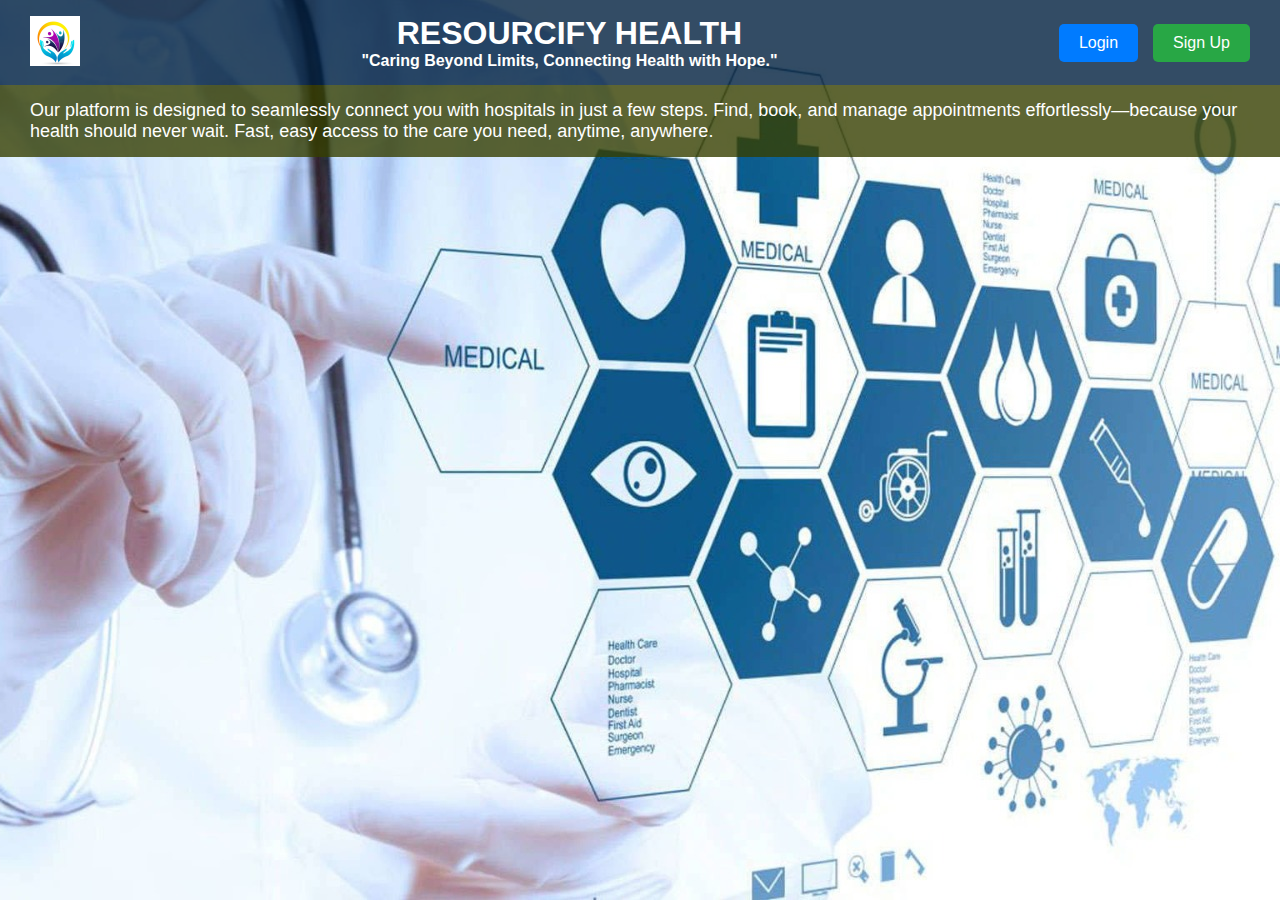
<file: index.html>
<!DOCTYPE html>
<html lang="en">
<head>
    <meta charset="UTF-8">
    <meta name="viewport" content="width=device-width, initial-scale=1.0">
    <link rel="stylesheet" href="styles.css">
    <title>RESOURCIFY HEALTH</title>
</head>
<body>
    <header>
        <div class="logo">
            <img src="logo.png" alt="Hospital Logo" />
        </div>
        <div style="text-align: center;"><h1>RESOURCIFY HEALTH</h1>
            <h4>"Caring Beyond Limits, Connecting Health with Hope."</h4>
        </div>
        <div class="auth-buttons">
            <a href="login1.html"><button class="login">Login</button></a>
            <button class="signup">Sign Up</button>
        </div>
    </header>
    <div class="about">Our platform is designed to seamlessly connect you with hospitals in just a few steps. Find, book, and manage appointments
         effortlessly—because your health should never wait. Fast, easy access 
         to the care you need, anytime, anywhere.   
    </div>
    
        
    
    
</body>
</html>
</file>
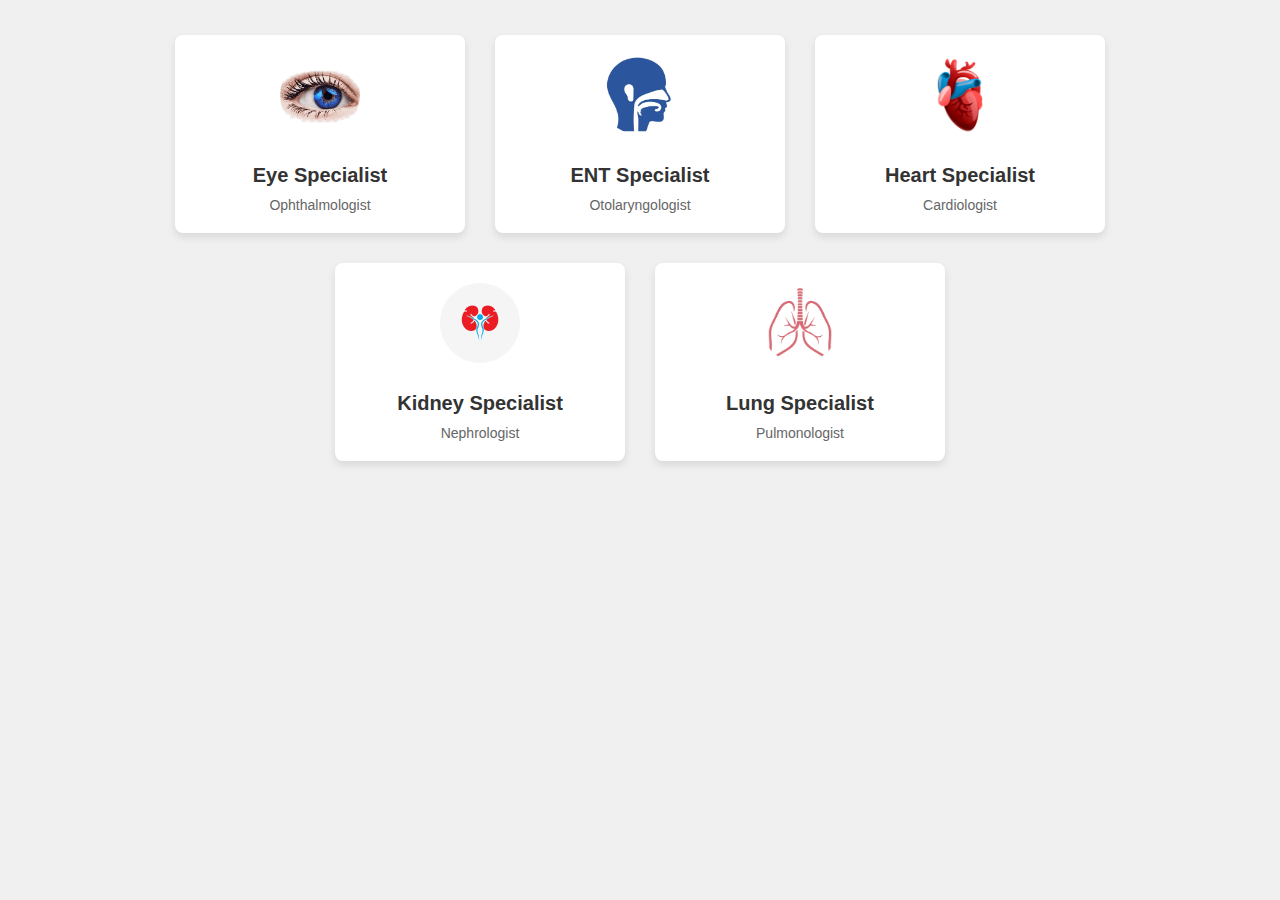
<file: doc.html>
<!DOCTYPE html>
<html lang="en">
<head>
    <meta charset="UTF-8">
    <meta name="viewport" content="width=device-width, initial-scale=1.0">
    <title>Specialist Doctors</title>
    <style>
        body {
            font-family: Arial, sans-serif;
            background-color: #f0f0f0;
            margin: 0;
            padding: 0;
        }

        .container {
            display: flex;
            flex-wrap: wrap;
            justify-content: center;
            padding: 20px;
        }

        .doctor-block {
            background-color: white;
            border-radius: 8px;
            box-shadow: 0 4px 8px rgba(0, 0, 0, 0.1);
            width: 250px;
            margin: 15px;
            text-align: center;
            padding: 20px;
            transition: transform 0.2s;
        }

        .doctor-block:hover {
            transform: translateY(-10px);
        }

        .doctor-block img {
            width: 80px;
            height: 80px;
            object-fit: cover;
            border-radius: 50%;
            margin-bottom: 15px;
        }

        .doctor-block h3 {
            font-size: 20px;
            margin: 10px 0;
            color: #333;
        }

        .doctor-block p {
            font-size: 14px;
            color: #666;
            margin: 0;
        }
    </style>
</head>
<body>

    <div class="container">
        <!-- Eye Specialist Block -->
        <div class="doctor-block">
            <img src="eye.png" alt="Eye Specialist">
            <h3>Eye Specialist</h3>
            <p>Ophthalmologist</p>
        </div>

        <!-- Ear Specialist Block -->
        <div class="doctor-block">
            <img src="ear.png" alt="ENT Specialist">
            <h3>ENT Specialist</h3>
            <p>Otolaryngologist</p>
        </div>

        <!-- Heart Specialist Block -->
        <div class="doctor-block">
            <img src="heart.png" alt="Heart Specialist">
            <h3>Heart Specialist</h3>
            <p>Cardiologist</p>
        </div>

        <!-- Kidney Specialist Block -->
        <div class="doctor-block">
            <img src="kidney.jpg" alt="Kidney Specialist">
            <h3>Kidney Specialist</h3>
            <p>Nephrologist</p>
        </div>

        <!-- More Doctor Blocks as Needed -->
        <div class="doctor-block">
            <img src="lungs.png" alt="Lung Specialist">
            <h3>Lung Specialist</h3>
            <p>Pulmonologist</p>
        </div>
    </div>

</body>
</html>
</file>
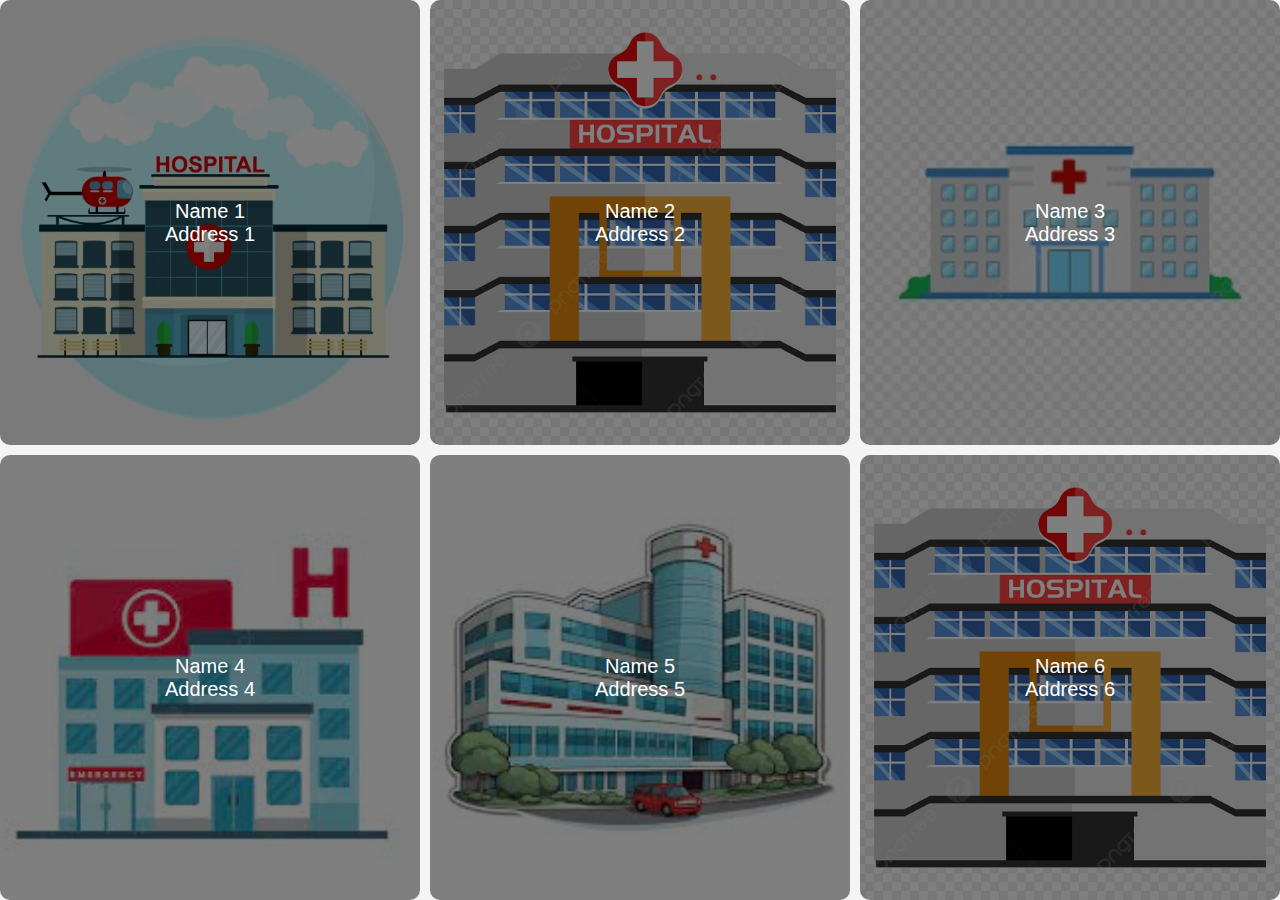
<file: hosp.html>
<!DOCTYPE html>
<html lang="en">
<head>
    <meta charset="UTF-8">
    <meta name="viewport" content="width=device-width, initial-scale=1.0">
    <title>Name and Address Blocks with Background Images</title>
    <style>
        * {
            margin: 0;
            padding: 0;
            box-sizing: border-box;
            font-family: Arial, sans-serif;
        }

        body {
            height: 100vh;
            display: grid;
            grid-template-columns: repeat(3, 1fr);
            grid-template-rows: repeat(2, 1fr);
            gap: 10px;
            background-color: #f4f4f4;
        }

        .block {
            background-size: cover;
            background-position: center;
            color: white;
            display: flex;
            flex-direction: column;
            justify-content: center;
            align-items: center;
            text-align: center;
            cursor: pointer;
            transition: transform 0.3s ease;
            font-size: 20px;
            border-radius: 10px;
            padding: 20px;
            position: relative;
            overflow: hidden;
        }

        .block:before {
            content: '';
            position: absolute;
            top: 0;
            left: 0;
            right: 0;
            bottom: 0;
            background: rgba(0, 0, 0, 0.5);
            z-index: 1;
        }

        .block:hover {
            transform: scale(1.05);
        }

        .block div {
            position: relative;
            z-index: 2;
        }

        .block1 {
            background-image: url('hospi.jpg'); /* Replace with your first image */
        }

        .block2 {
            background-image: url('hospi1.jpeg'); /* Replace with your second image */
        }

        .block3 {
            background-image: url('hospi2.jpeg'); /* Replace with your third image */
        }

        .block4 {
            background-image: url('hospi3.jpeg'); /* Replace with your fourth image */
        }

        .block5 {
            background-image: url('hospi4.jpg'); /* Replace with your fifth image */
        }

        .block6 {
            background-image: url('hospi1.jpeg'); /* Replace with your sixth image */
        }
    </style>
</head>
<body>

    <div class="block block1" onclick="location.href='page1.html'">
        <div>Name 1</div>
        <div>Address 1</div>
    </div>
    <div class="block block2" onclick="location.href='page2.html'">
        <div>Name 2</div>
        <div>Address 2</div>
    </div>
    <div class="block block3" onclick="location.href='page3.html'">
        <div>Name 3</div>
        <div>Address 3</div>
    </div>
    <div class="block block4" onclick="location.href='page4.html'">
        <div>Name 4</div>
        <div>Address 4</div>
    </div>
    <div class="block block5" onclick="location.href='page5.html'">
        <div>Name 5</div>
        <div>Address 5</div>
    </div>
    <div class="block block6" onclick="location.href='page6.html'">
        <div>Name 6</div>
        <div>Address 6</div>
    </div>

</body>
</html>
</file>
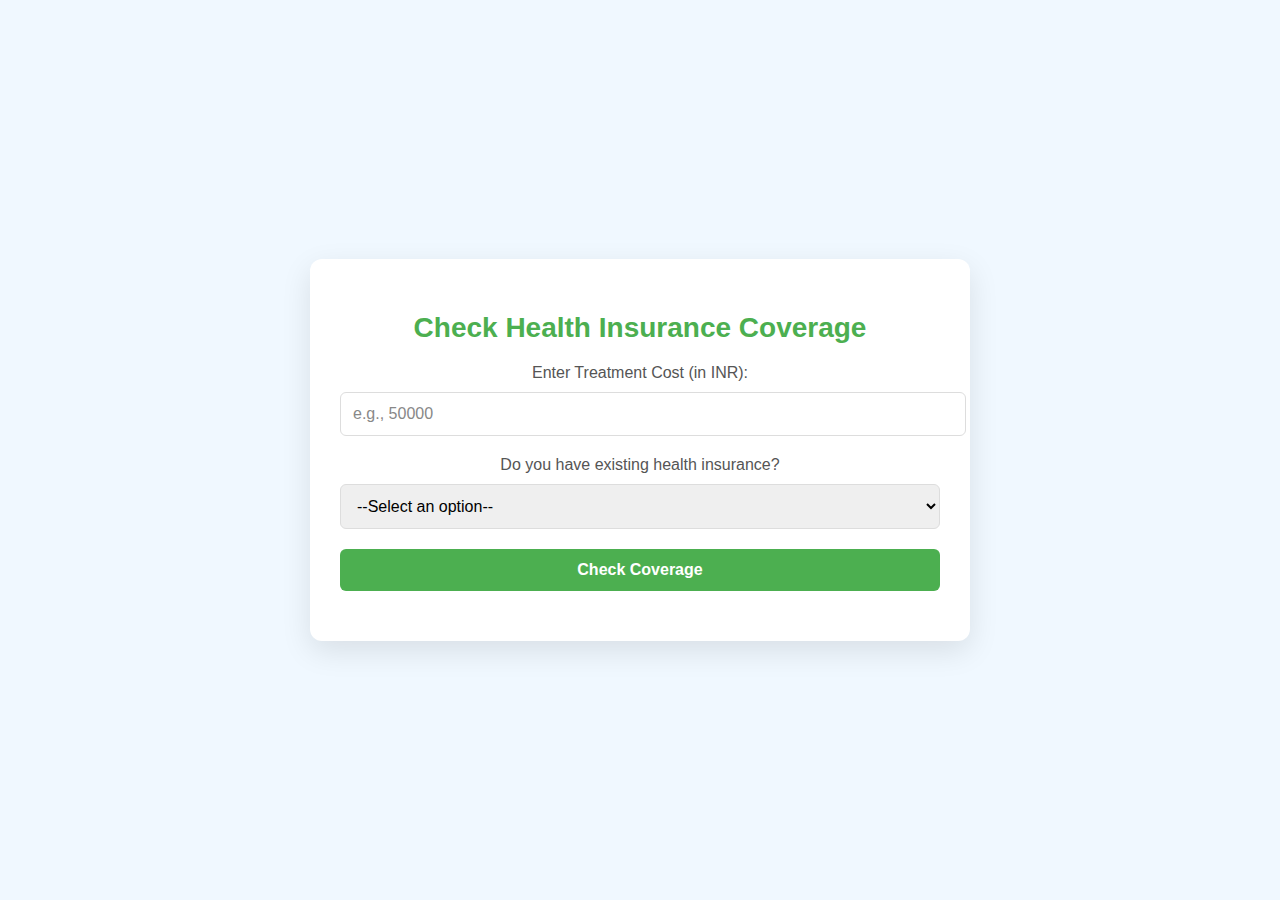
<file: ins.html>
<!DOCTYPE html>
<html lang="en">
<head>
    <meta charset="UTF-8">
    <meta name="viewport" content="width=device-width, initial-scale=1.0">
    <title>Health Insurance Checker</title>
    <style>
        /* General body styling */
        body {
            font-family: 'Arial', sans-serif;
            background-color: #f0f8ff;
            margin: 0;
            padding: 0;
            display: flex;
            justify-content: center;
            align-items: center;
            height: 100vh;
        }

        /* Container styling */
        .container {
            background-color: #ffffff;
            max-width: 600px;
            width: 100%;
            padding: 30px;
            border-radius: 12px;
            box-shadow: 0 10px 30px rgba(0, 0, 0, 0.1);
            text-align: center;
        }

        h2 {
            font-size: 28px;
            margin-bottom: 20px;
            color: #4CAF50;
        }

        /* Styling the labels */
        label {
            display: block;
            margin-bottom: 10px;
            font-size: 16px;
            color: #555;
        }

        /* Styling the input fields */
        input, select, button {
            width: 100%;
            padding: 12px;
            margin-bottom: 20px;
            border-radius: 6px;
            border: 1px solid #ddd;
            font-size: 16px;
            transition: all 0.3s ease-in-out;
        }

        input:focus, select:focus {
            border-color: #4CAF50;
            box-shadow: 0 0 8px rgba(76, 175, 80, 0.2);
            outline: none;
        }

        button {
            background-color: #4CAF50;
            color: white;
            border: none;
            font-weight: bold;
            cursor: pointer;
        }

        button:hover {
            background-color: #45a049;
        }

        /* Hidden sections */
        .hidden {
            display: none;
        }

        /* Styling for the result section */
        #result {
            margin-top: 20px;
            padding: 15px;
            background-color: #e7f3fe;
            color: #31708f;
            border: 1px solid #bce8f1;
            border-radius: 6px;
            box-shadow: 0 4px 8px rgba(0, 0, 0, 0.1);
        }

        /* Customize placeholder text */
        input::placeholder {
            color: #888;
        }

        /* Custom animations */
        @keyframes fadeIn {
            from { opacity: 0; }
            to { opacity: 1; }
        }

        /* Animations when result shows */
        #result {
            animation: fadeIn 0.5s ease-in-out;
        }

    </style>
</head>
<body>

<div class="container">
    <h2>Check Health Insurance Coverage</h2>

    <form id="insuranceForm">
        <label for="treatmentCost">Enter Treatment Cost (in INR):</label>
        <input type="number" id="treatmentCost" name="treatmentCost" placeholder="e.g., 50000" required>

        <label for="insuranceStatus">Do you have existing health insurance?</label>
        <select id="insuranceStatus" name="insuranceStatus" required>
            <option value="">--Select an option--</option>
            <option value="yes">Yes</option>
            <option value="no">No</option>
        </select>

        <!-- This section will appear if the user has insurance -->
        <div id="insuranceDetails" class="hidden">
            <label for="insuranceCoverage">Enter Insurance Coverage (as a percentage):</label>
            <input type="number" id="insuranceCoverage" name="insuranceCoverage" placeholder="e.g., 80" min="0" max="100">
        </div>

        <!-- This section will appear if the user does not have insurance -->
        <div id="noInsuranceDetails" class="hidden">
            <p>We recommend getting an insurance policy to cover future treatments. Would you like suggestions?</p>
            <label for="loanOption">Do you want a health loan?</label>
            <select id="loanOption" name="loanOption">
                <option value="">--Select an option--</option>
                <option value="yes">Yes</option>
                <option value="no">No</option>
            </select>
        </div>

        <button type="submit">Check Coverage</button>
    </form>

    <!-- Output Section -->
    <div id="result" class="hidden">
        <h3>Coverage Details</h3>
        <p id="resultText"></p>
    </div>
</div>

<script>
    const insuranceStatus = document.getElementById('insuranceStatus');
    const insuranceDetails = document.getElementById('insuranceDetails');
    const noInsuranceDetails = document.getElementById('noInsuranceDetails');
    const result = document.getElementById('result');
    const resultText = document.getElementById('resultText');

    insuranceStatus.addEventListener('change', function() {
        if (this.value === 'yes') {
            insuranceDetails.classList.remove('hidden');
            noInsuranceDetails.classList.add('hidden');
        } else if (this.value === 'no') {
            insuranceDetails.classList.add('hidden');
            noInsuranceDetails.classList.remove('hidden');
        } else {
            insuranceDetails.classList.add('hidden');
            noInsuranceDetails.classList.add('hidden');
        }
    });

    document.getElementById('insuranceForm').addEventListener('submit', function(event) {
        event.preventDefault();
        
        const treatmentCost = parseFloat(document.getElementById('treatmentCost').value);
        const insuranceStatusValue = insuranceStatus.value;
        
        if (insuranceStatusValue === 'yes') {
            const coveragePercentage = parseFloat(document.getElementById('insuranceCoverage').value);
            const coverageAmount = (coveragePercentage / 100) * treatmentCost;
            const outOfPocket = treatmentCost - coverageAmount;

            resultText.innerHTML = `
                Your insurance will cover INR ${coverageAmount.toFixed(2)}, 
                and you need to pay INR ${outOfPocket.toFixed(2)} out of pocket.
            `;
        } else if (insuranceStatusValue === 'no') {
            const loanOption = document.getElementById('loanOption').value;
            let loanMessage = '';

            if (loanOption === 'yes') {
                loanMessage = 'We will assist you in applying for a health loan.';
            } else {
                loanMessage = 'Feel free to contact us for more information on health loan options.';
            }

            resultText.innerHTML = `
                We suggest taking an insurance policy that suits your needs. 
                ${loanMessage}
            `;
        }

        result.classList.remove('hidden');
    });
</script>

</body>
</html>
</file>
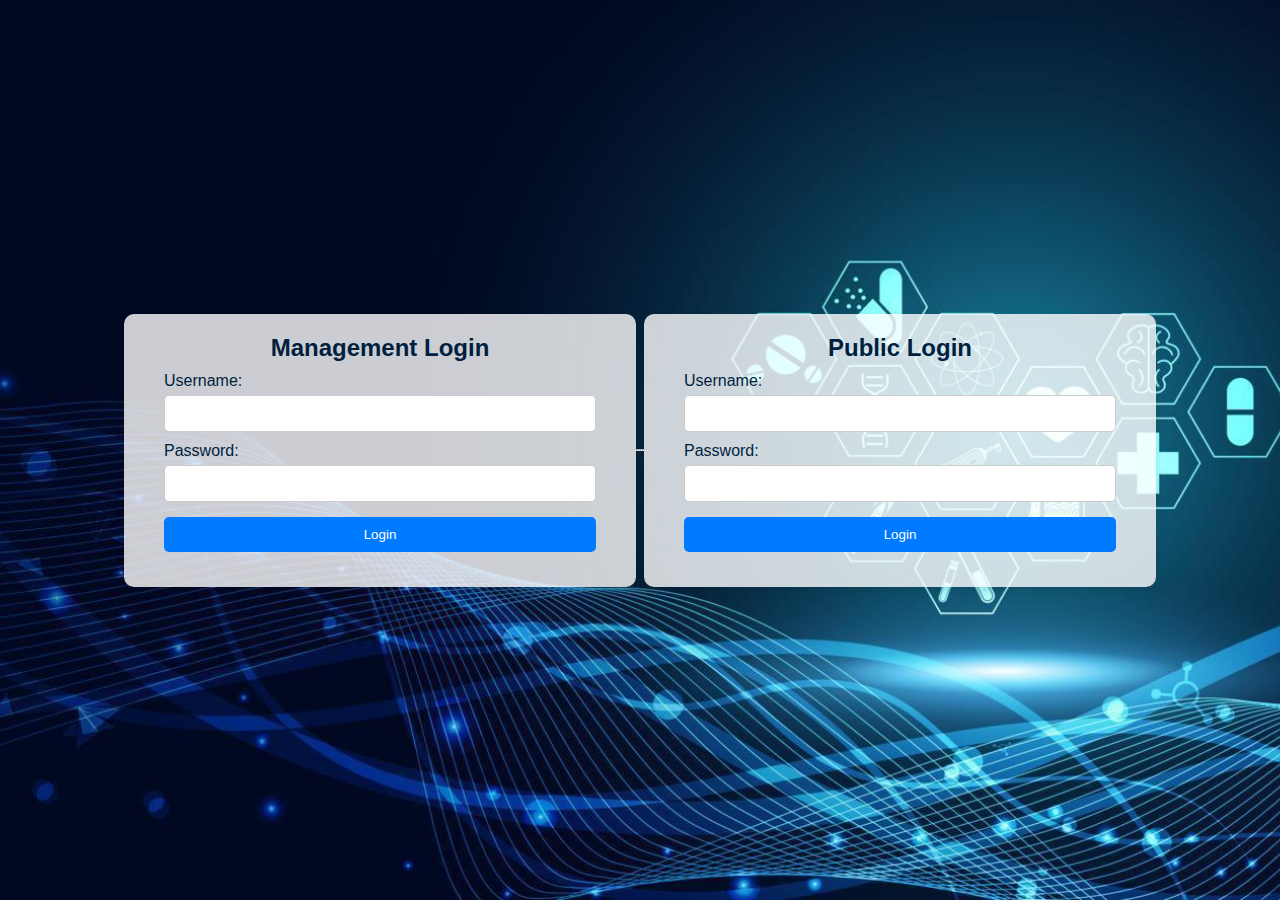
<file: login1.html>
<!DOCTYPE html>
<html lang="en">
<head>
    <meta charset="UTF-8">
    <meta name="viewport" content="width=device-width, initial-scale=1.0">
    <title>Hospital Login Page</title>
    <link rel="stylesheet" href="style1.css">
</head>
<body>
    <div class="container">
        <div class="management-login">
            <h2>Management Login</h2>
            <form id="management-form">
                <label for="username">Username:</label>
                <input type="text" id="username" required>
                <label for="password">Password:</label>
                <input type="password" id="password" required>
                <button type="submit">Login</button>
            </form>
            <p id="management-message"></p>
        </div>
        
        </div>
        <hr>
        <hr>
        <hr>
        <hr>
        <div class="container">
        <div class="public-login">
            <h2>Public Login</h2>
            <form id="public-form">
                <label for="public-username">Username:</label>
                <input type="text" id="public-username" required>
                <label for="public-password">Password:</label>
                <input type="password" id="public-password" required>
                <button type="submit">Login</button>
            </form>
            <p id="public-message"></p>
        </div>
    </div>

    <script src="script.js"></script>
</body>
</html>
</file>
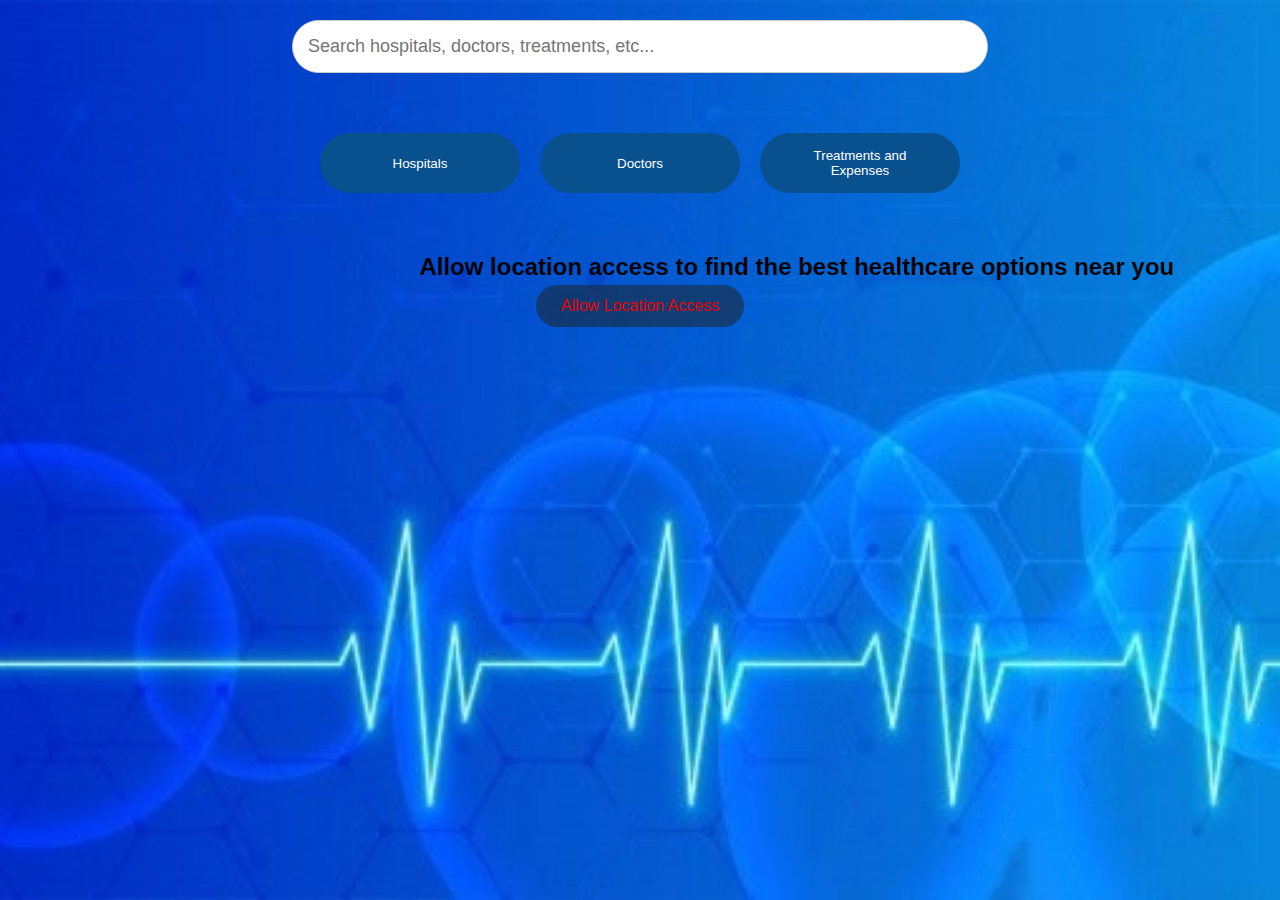
<file: public.html>
<!DOCTYPE html>
<html lang="en">
<head>
    <meta charset="UTF-8">
    <meta name="viewport" content="width=device-width, initial-scale=1.0">
    <title>Hospital Management Search</title>
    <style>
        * {
            margin: 0;
            padding: 0;
            box-sizing: border-box;
            font-family: Arial, sans-serif;
        }

        body {
            background: url('bg3.jpg') no-repeat center center fixed;
            background-size: cover;
        }

        .container {
            max-width: 1200px;
            margin: auto;
            padding: 20px;
            text-align: center;
        }

        .search-container {
            display: flex;
            align-items: center;
            justify-content: center;
            margin-bottom: 20px;
        }

        .search-bar {
            width: 60%;
            padding: 15px;
            font-size: 18px;
            border: 1px solid #ccc;
            border-radius: 30px;
            outline: none;
        }

        .search-bar:focus {
            border-color: #0074D9;
        }

        

        .button-group {
            display: flex;
            justify-content: center;
            margin-top: 50px;
            flex-wrap: wrap;
        }

        .button-group button {
            padding: 15px 30px;
            background-color: #09508f;
            color: white;
            border: none;
            border-radius: 30px;
            cursor: pointer;
            margin: 10px;
            flex: 1;
            max-width: 200px;
        }

        .button-group button:hover {
            background-color: #afccea;
        }

        .location-prompt {
            text-align: center;
            margin-top: 50px;
        }
        .curved-button {
    background-color: #1d262e91; /* Set your preferred background color */
    color: rgb(235, 2, 2); /* Button text color */
    padding: 12px 25px; /* Padding for the button */
    border: none; /* Remove default border */
    border-radius: 30px; /* Curved ends */
    cursor: pointer; /* Pointer cursor on hover */
    font-size: 16px; /* Adjust font size */
    transition: background-color 0.3s ease; /* Smooth background color transition */
}

.curved-button:hover {
    background-color: #005bb5a3; /* Change background color on hover */
}
    </style>
</head>
<body>

    <div class="container">

        <div class="search-container">
            <input type="text" class="search-bar" placeholder="Search hospitals, doctors, treatments, etc...">
        </div>

        <div class="button-group">
            <button onclick="searchHospitals()">Hospitals</button>
            <button onclick="searchDoctors()">Doctors</button>
            <button onclick="searchTreatments()">Treatments and Expenses</button>
           
        </div>

        <div class="location-prompt" id="location-prompt">
           <marquee behavior="alternate" > <h2>Allow location access to find the best healthcare options near you</h2></marquee>
            <button onclick="getLocation()" class="curved-button ">Allow Location Access</button>
        </div>
    </div>

    <script>
    

        function searchHospitals() {
            window.location.href="hosp.html"
        }

        function searchDoctors() {
            window.location.href="doc.html";
        }

        function searchTreatments() {
            window.location.href="treat.html";
        }

       

        function getLocation() {
            if (navigator.geolocation) {
                navigator.geolocation.getCurrentPosition(showPosition, showError);
            } else {
                document.getElementById('location-prompt').innerHTML = "<p>Geolocation is not supported by this browser.</p>";
            }
        }

        function showPosition(position) {
            document.getElementById('location-prompt').innerHTML = `
                <p>Location accessed successfully. Latitude: ${position.coords.latitude}, Longitude: ${position.coords.longitude}</p>
            `;
        }

        function showError(error) {
            switch (error.code) {
                case error.PERMISSION_DENIED:
                    document.getElementById('location-prompt').innerHTML = "<p>User denied the request for Geolocation.</p>";
                    break;
                case error.POSITION_UNAVAILABLE:
                    document.getElementById('location-prompt').innerHTML = "<p>Location information is unavailable.</p>";
                    break;
                case error.TIMEOUT:
                    document.getElementById('location-prompt').innerHTML = "<p>The request to get user location timed out.</p>";
                    break;
                case error.UNKNOWN_ERROR:
                    document.getElementById('location-prompt').innerHTML = "<p>An unknown error occurred.</p>";
                    break;
            }
        }
    </script>
    
</body>
</html>
</file>
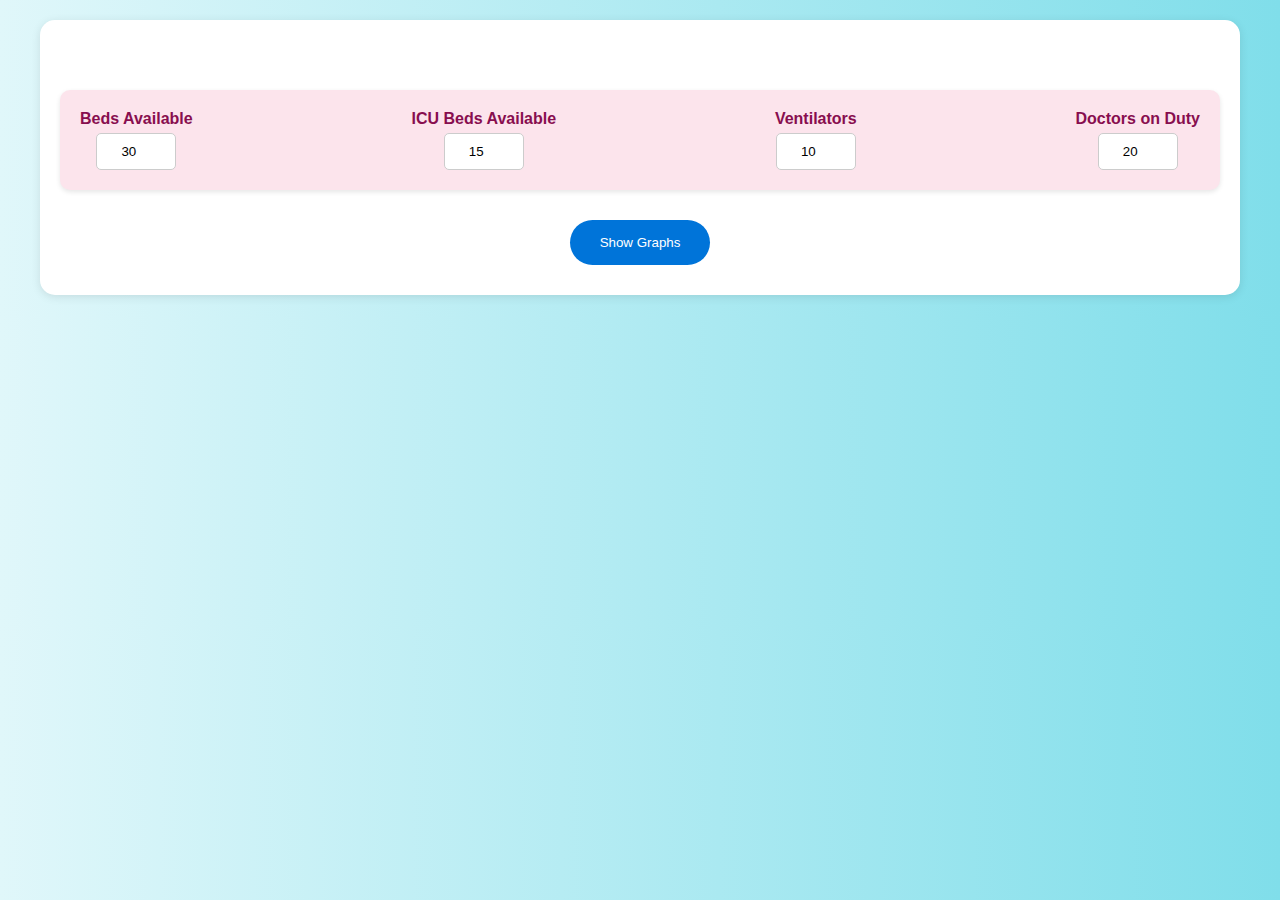
<file: resource.html>
<!DOCTYPE html>
<html lang="en">
<head>
    <meta charset="UTF-8">
    <meta name="viewport" content="width=device-width, initial-scale=1.0">
    <title>Hospital Management</title>
    <style>
        * {
            margin: 0;
            padding: 0;
            box-sizing: border-box;
            font-family: Arial, sans-serif;
        }

        body {
            background: linear-gradient(to right, #e0f7fa, #80deea);
            padding: 20px;
        }

        .container {
            max-width: 1200px;
            margin: auto;
            padding: 20px;
            background: white;
            border-radius: 15px;
            box-shadow: 0 2px 10px rgba(0, 0, 0, 0.1);
        }

       

        .home-button:hover {
            background-color: #E64A19;
        }

        .resource-input {
            display: flex;
            justify-content: space-between;
            margin-top: 50px;
            padding: 20px;
            background: #fce4ec;
            border-radius: 10px;
            box-shadow: 0 2px 5px rgba(0, 0, 0, 0.1);
        }

        .resource-input div {
            display: flex;
            flex-direction: column;
            align-items: center;
        }

        .resource-input label {
            margin-bottom: 5px;
            font-weight: bold;
            color: #880e4f;
        }

        .resource-input input {
            padding: 10px;
            width: 80px;
            text-align: center;
            border: 1px solid #ccc;
            border-radius: 5px;
            transition: border 0.3s;
        }

        .resource-input input:focus {
            border-color: #FF5722;
            box-shadow: 0 0 5px rgba(255, 87, 34, 0.5);
        }

        .button-group {
            display: flex;
            justify-content: center;
            margin-top: 20px;
        }

        .button-group button {
            padding: 15px 30px;
            background-color: #0074D9;
            color: white;
            border: none;
            border-radius: 30px;
            cursor: pointer;
            margin: 10px;
            transition: background-color 0.3s;
        }

        .button-group button:hover {
            background-color: #005bb5;
        }

        /* Graph Section */
        .chart-container {
            display: none; /* Initially hidden */
            margin-top: 20px;
            padding: 20px;
            background-color: #ffffff;
            border-radius: 10px;
            box-shadow: 0 2px 10px rgba(0, 0, 0, 0.1);
        }

        .bar {
            width: 100%;
            background-color: #e0e0e0;
            margin: 15px 0;
            position: relative;
            height: 40px;
            border-radius: 10px;
            overflow: hidden; /* Ensures that inner bars are clipped to the parent */
        }

        .bar-inner {
            height: 100%;
            border-radius: 10px;
            text-align: right;
            padding-right: 10px;
            line-height: 40px;
            color: #fff;
            font-weight: bold;
            transition: width 0.5s ease;
        }

        .bar-label {
            position: absolute;
            top: 50%;
            left: 10px;
            transform: translateY(-50%);
            color: #333;
            font-weight: bold;
        }
    </style>
</head>
<body>

    <div class="container">
       
        <!-- Resource Input Section -->
        <div class="resource-input">
            <div>
                <label for="beds">Beds Available</label>
                <input type="number" id="beds" value="30" onchange="updateGraphs()">
            </div>
            <div>
                <label for="icu-beds">ICU Beds Available</label>
                <input type="number" id="icu-beds" value="15" onchange="updateGraphs()">
            </div>
            <div>
                <label for="ventilators">Ventilators</label>
                <input type="number" id="ventilators" value="10" onchange="updateGraphs()">
            </div>
            <div>
                <label for="doctors">Doctors on Duty</label>
                <input type="number" id="doctors" value="20" onchange="updateGraphs()">
            </div>
        </div>

        <!-- Button to Show Graphs -->
        <div class="button-group">
            <button onclick="toggleGraphs()">Show Graphs</button>
        </div>

        <!-- Graph Section -->
        <div class="chart-container" id="chart-container">
            <div class="bar">
                <div class="bar-label">Beds Available</div>
                <div id="beds-bar" class="bar-inner" style="width: 0%;">0</div>
            </div>
            <div class="bar">
                <div class="bar-label">ICU Beds Available</div>
                <div id="icu-bar" class="bar-inner" style="width: 0%;">0</div>
            </div>
            <div class="bar">
                <div class="bar-label">Ventilators</div>
                <div id="ventilators-bar" class="bar-inner" style="width: 0%;">0</div>
            </div>
            <div class="bar">
                <div class="bar-label">Doctors on Duty</div>
                <div id="doctors-bar" class="bar-inner" style="width: 0%;">0</div>
            </div>
        </div>
    </div>

    <script>
        const maxResources = {
            beds: 30,
            icuBeds:15,
            ventilators: 10,
            doctors: 20
        };

        function goHome() {
            window.location.href = 'home.html'; // Change 'home.html' to your actual home page URL
        }

        function updateGraphs() {
            const bedsAvailable = document.getElementById('beds').value;
            const icuBedsAvailable = document.getElementById('icu-beds').value;
            const ventilatorsAvailable = document.getElementById('ventilators').value;
            const doctorsOnDuty = document.getElementById('doctors').value;

            // Input validation
            if (bedsAvailable < 0 || icuBedsAvailable < 0 || ventilatorsAvailable < 0 || doctorsOnDuty < 0) {
                alert("Please enter valid non-negative numbers.");
                return;
            }

            const bedsPercentage = (bedsAvailable / maxResources.beds) * 100;
            const icuBedsPercentage = (icuBedsAvailable / maxResources.icuBeds) * 100;
            const ventilatorsPercentage = (ventilatorsAvailable / maxResources.ventilators) * 100;
            const doctorsPercentage = (doctorsOnDuty / maxResources.doctors) * 100;

            updateBar('beds-bar', bedsAvailable, bedsPercentage);
            updateBar('icu-bar', icuBedsAvailable, icuBedsPercentage);
            updateBar('ventilators-bar', ventilatorsAvailable, ventilatorsPercentage);
            updateBar('doctors-bar', doctorsOnDuty, doctorsPercentage);
        }

        function updateBar(barId, value, percentage) {
            const bar = document.getElementById(barId);
            bar.style.width = percentage + '%';
            bar.textContent = value;

            // Color coding based on percentage
            if (percentage < 25) {
                bar.style.backgroundColor = 'red';
            } else if (percentage < 50) {
                bar.style.backgroundColor = 'orange';
            } else if (percentage < 75) {
                bar.style.backgroundColor = 'yellowgreen';
            } else {
                bar.style.backgroundColor = 'green';
            }
        }

        function toggleGraphs() {
            const chartContainer = document.getElementById('chart-container');
            if (chartContainer.style.display === 'none' || chartContainer.style.display === '') {
                chartContainer.style.display = 'block';
                updateGraphs(); // Ensure the graphs are updated when shown
            } else {
                chartContainer.style.display = 'none';
            }
        }
    </script>
    
</body>
</html>
</file>
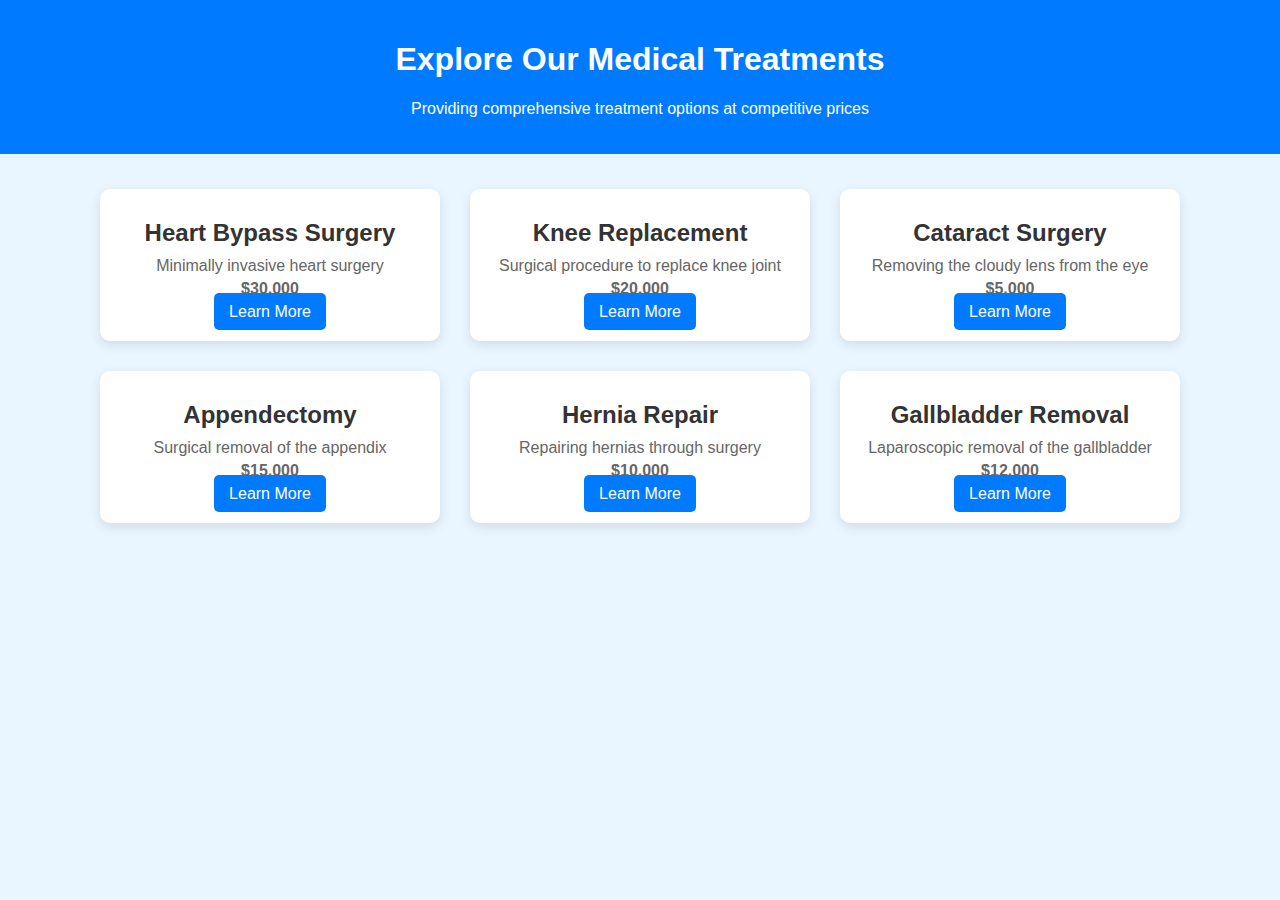
<file: treat.html>
<!DOCTYPE html>
<html lang="en">
<head>
    <meta charset="UTF-8">
    <meta name="viewport" content="width=device-width, initial-scale=1.0">
    <title>Medical Treatments and Prices</title>
    <style>
        body {
            font-family: Arial, sans-serif;
            background-color: #e9f5ff;
            margin: 0;
            padding: 0;
        }

        .header {
            background-color: #007bff;
            color: white;
            text-align: center;
            padding: 20px;
        }

        .container {
            display: flex;
            flex-wrap: wrap;
            justify-content: center;
            padding: 20px;
        }

        .treatment-card {
            background-color: white;
            border-radius: 10px;
            box-shadow: 0 4px 12px rgba(0, 0, 0, 0.1);
            width: 300px;
            margin: 15px;
            text-align: center;
            padding: 20px;
            transition: transform 0.2s;
            position: relative;
        }

        .treatment-card:hover {
            transform: translateY(-5px);
        }

        .treatment-card h3 {
            font-size: 24px;
            margin: 10px 0;
            color: #333;
        }

        .treatment-card p {
            font-size: 16px;
            color: #666;
            margin: 5px 0;
        }

        .price {
            font-size: 20px;
            color: #007bff;
            margin: 15px 0;
            font-weight: bold;
        }

        .btn {
            background-color: #007bff;
            color: white;
            padding: 10px 15px;
            border: none;
            border-radius: 5px;
            cursor: pointer;
            text-decoration: none;
            transition: background-color 0.3s;
        }

        .btn:hover {
            background-color: #0056b3;
        }
    </style>
</head>
<body>

    <div class="header">
        <h1>Explore Our Medical Treatments</h1>
        <p>Providing comprehensive treatment options at competitive prices</p>
    </div>

    <div class="container">
        <!-- Treatment Card 1 -->
        <div class="treatment-card">
            <h3>Heart Bypass Surgery</h3>
            <p>Minimally invasive heart surgery</p>
            <p class="price">$30,000</p>
            <a href="#" class="btn">Learn More</a>
        </div>

        <!-- Treatment Card 2 -->
        <div class="treatment-card">
            <h3>Knee Replacement</h3>
            <p>Surgical procedure to replace knee joint</p>
            <p class="price">$20,000</p>
            <a href="#" class="btn">Learn More</a>
        </div>

        <!-- Treatment Card 3 -->
        <div class="treatment-card">
            <h3>Cataract Surgery</h3>
            <p>Removing the cloudy lens from the eye</p>
            <p class="price">$5,000</p>
            <a href="#" class="btn">Learn More</a>
        </div>

        <!-- Treatment Card 4 -->
        <div class="treatment-card">
            <h3>Appendectomy</h3>
            <p>Surgical removal of the appendix</p>
            <p class="price">$15,000</p>
            <a href="#" class="btn">Learn More</a>
        </div>

        <!-- Treatment Card 5 -->
        <div class="treatment-card">
            <h3>Hernia Repair</h3>
            <p>Repairing hernias through surgery</p>
            <p class="price">$10,000</p>
            <a href="#" class="btn">Learn More</a>
        </div>

        <!-- Treatment Card 6 -->
        <div class="treatment-card">
            <h3>Gallbladder Removal</h3>
            <p>Laparoscopic removal of the gallbladder</p>
            <p class="price">$12,000</p>
            <a href="#" class="btn">Learn More</a>
        </div>
    </div>

</body>
</html>
</file>
<file: styles.css>
* {
    box-sizing: border-box;
    margin: 0;
    padding: 0;
}

body {
    font-family: Arial, sans-serif;
    background: url('bg1.jpg') no-repeat center center fixed; /* Replace with your background image */
    background-size: cover; /* Cover the entire viewport */
}

header {
    display: flex;
    justify-content: space-between;
    align-items: center;
    background-color: rgba(0, 31, 63, 0.8); /* Navy blue with transparency */
    padding: 15px 30px;
    color: white;
    z-index: 10; /* Ensures header is above the background */
}

.logo img {
    height: 50px; /* Adjust logo height */
}

.auth-buttons {
    display: flex;
    gap: 15px; /* Space between buttons */
}

button {
    padding: 10px 20px;
    border: none;
    border-radius: 5px;
    cursor: pointer;
    font-size: 16px;
}

.login {
    background-color: #007bff; /* Bright blue */
    color: white;
}

.signup {
    background-color: #28a745; /* Green */
    color: white;
}

button:hover {
    opacity: 0.8; /* Slightly transparent on hover */
}

main {
    text-align: center;
    margin-top: 50px; /* Space above the main content */
    position: relative; /* Required for stacking context */
    z-index: 10; /* Ensures text is above the background */
}

h1 {
    color: #ffffff; /* White text for better visibility */
}
.about{
       
       
    display: flex;
    justify-content: space-between;
    align-items: center;
    background-color: rgba(54, 63, 0, 0.8); 
    padding: 15px 30px;
    color: white;
    z-index: 10;
    font-size: large;
    

}
</file>
<file: style1.css>
* {
    box-sizing: border-box;
    margin: 0;
    padding: 0;
}

body {
    font-family: Arial, sans-serif;
    background: url('bg2.jpg') no-repeat center center fixed; /* Replace with your background image */
    background-size: cover; /* Cover the entire viewport */
    height: 100vh; /* Make sure the background image covers the full height */
    display: flex;
    justify-content: center;
    align-items: center;
}

.container {
    display: flex;
    justify-content: space-around;
    width: 40%;
    max-width: 1000px;
    background-color: rgba(255, 255, 255, 0.8); /* White background with transparency */
    padding: 20px;
    border-radius: 10px;
    box-shadow: 0 4px 8px rgba(0, 0, 0, 0.1); /* Subtle shadow for better visibility */
}

.management-login, .public-login {
    flex: 1;
    margin: 0 20px;
}

h2 {
    text-align: center;
    color: #001f3f; /* Navy blue for headings */
}

form {
    display: flex;
    flex-direction: column;
}

label {
    margin-top: 10px;
    color: #001f3f; /* Navy blue for labels */
}

input {
    padding: 10px;
    margin-top: 5px;
    border: 1px solid #ccc;
    border-radius: 5px;
}

button {
    padding: 10px;
    margin-top: 15px;
    background-color: #007bff; /* Bright blue for buttons */
    color: white;
    border: none;
    border-radius: 5px;
    cursor: pointer;
}

button:hover {
    background-color: #0056b3; /* Darker blue on hover */
}

p {
    text-align: center;
    margin-top: 15px;
    color: red;
}
</file>
